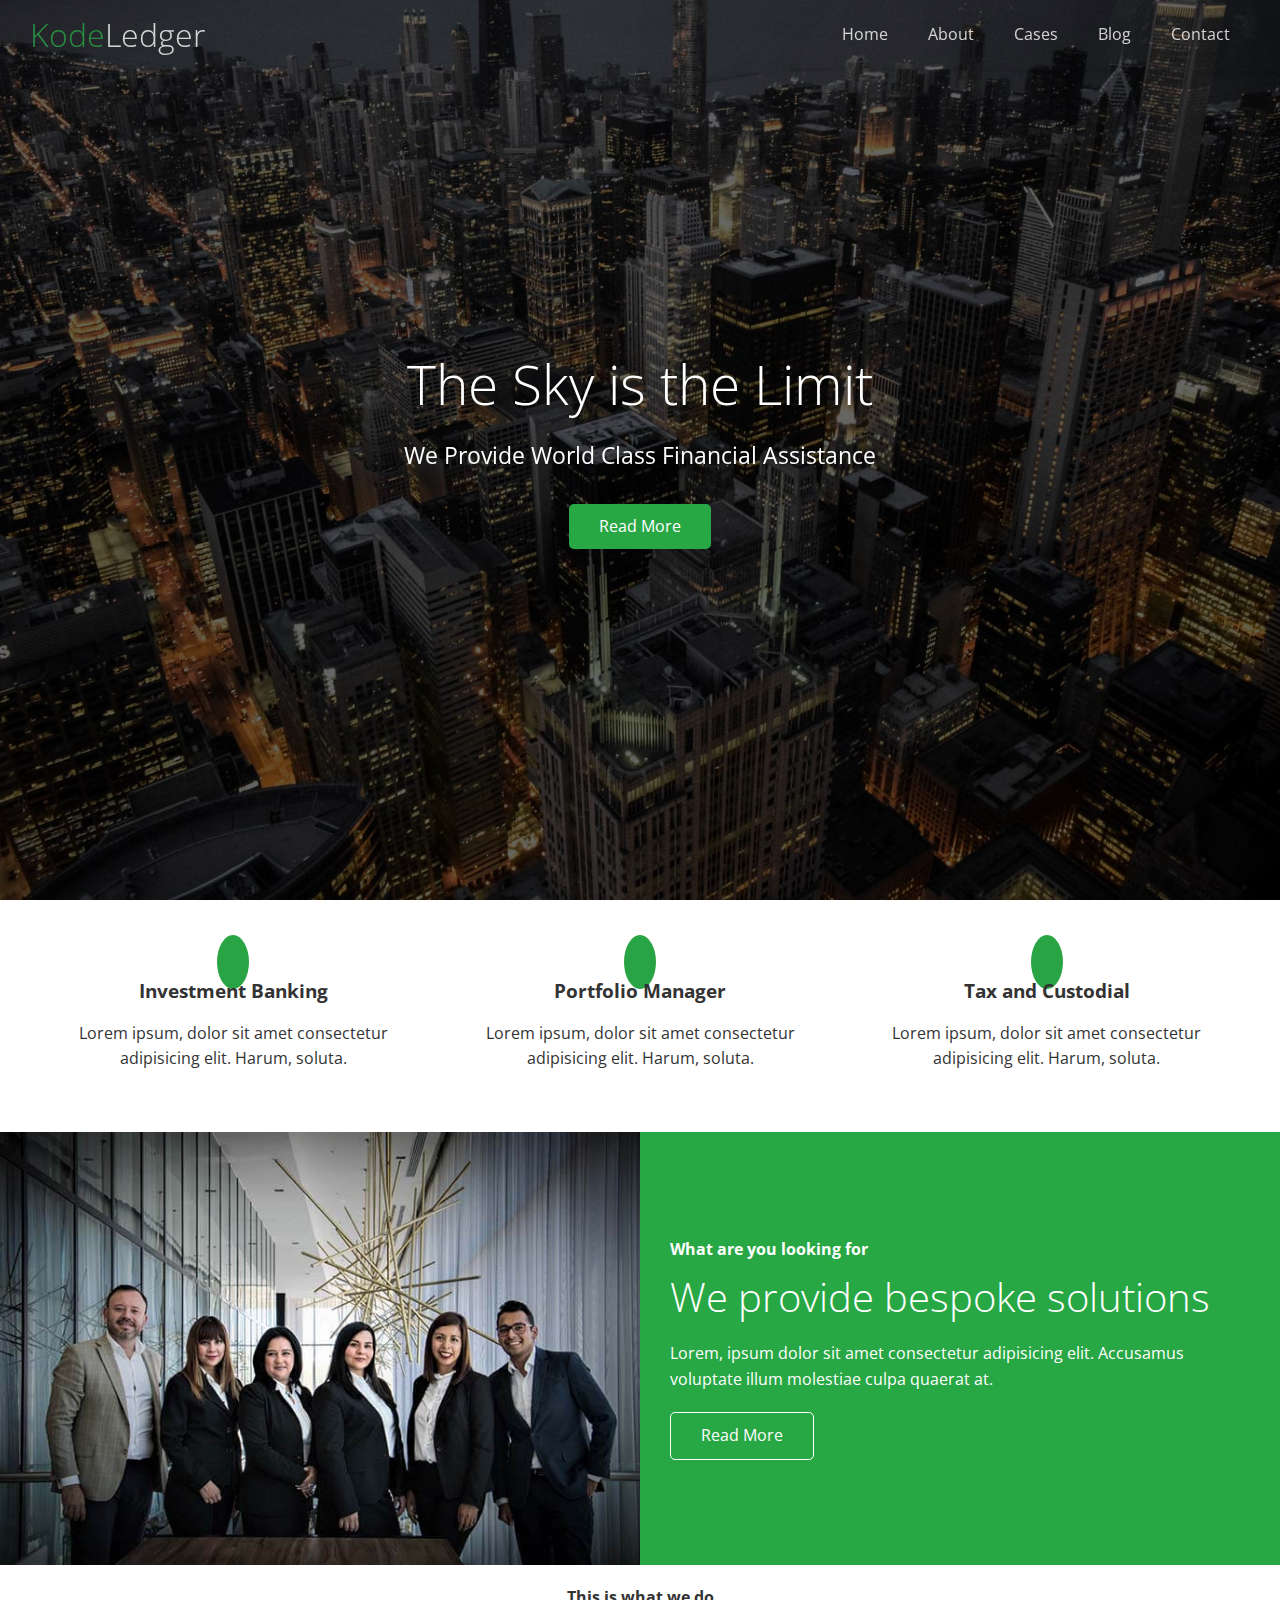
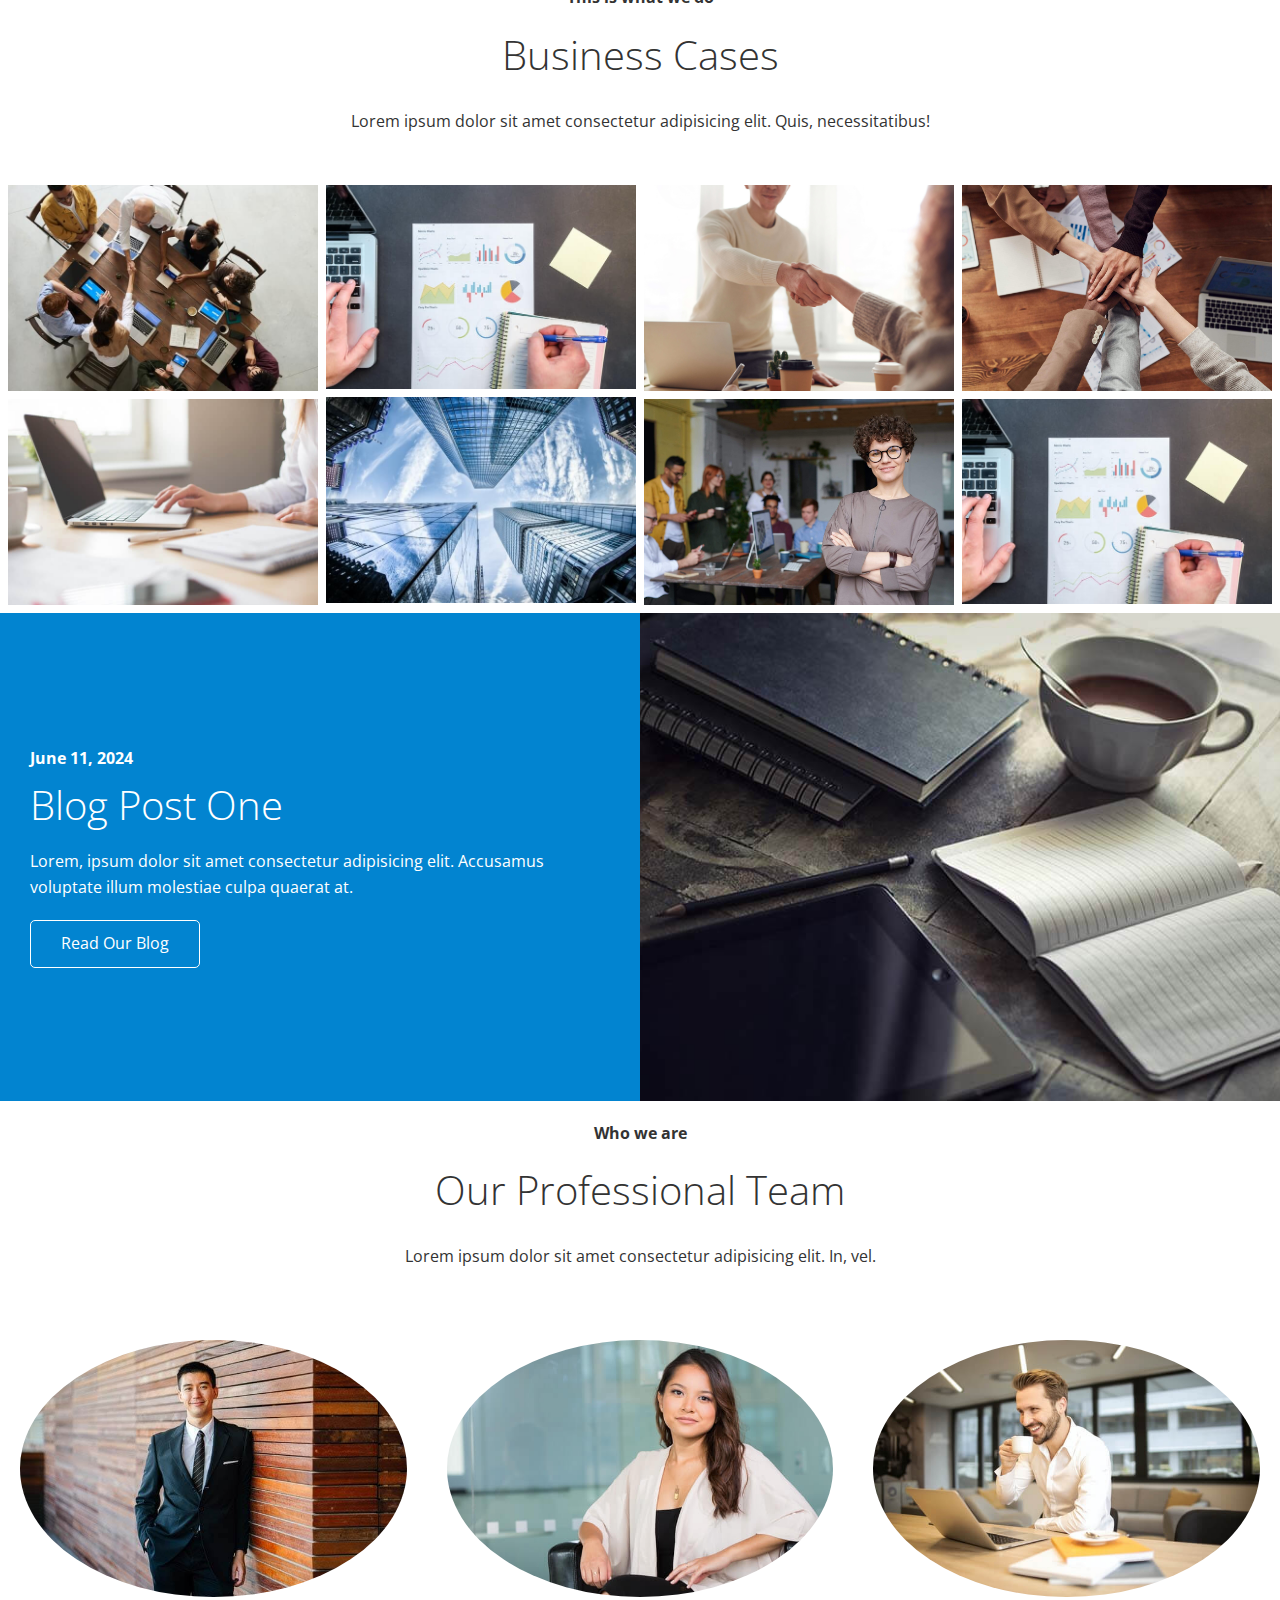
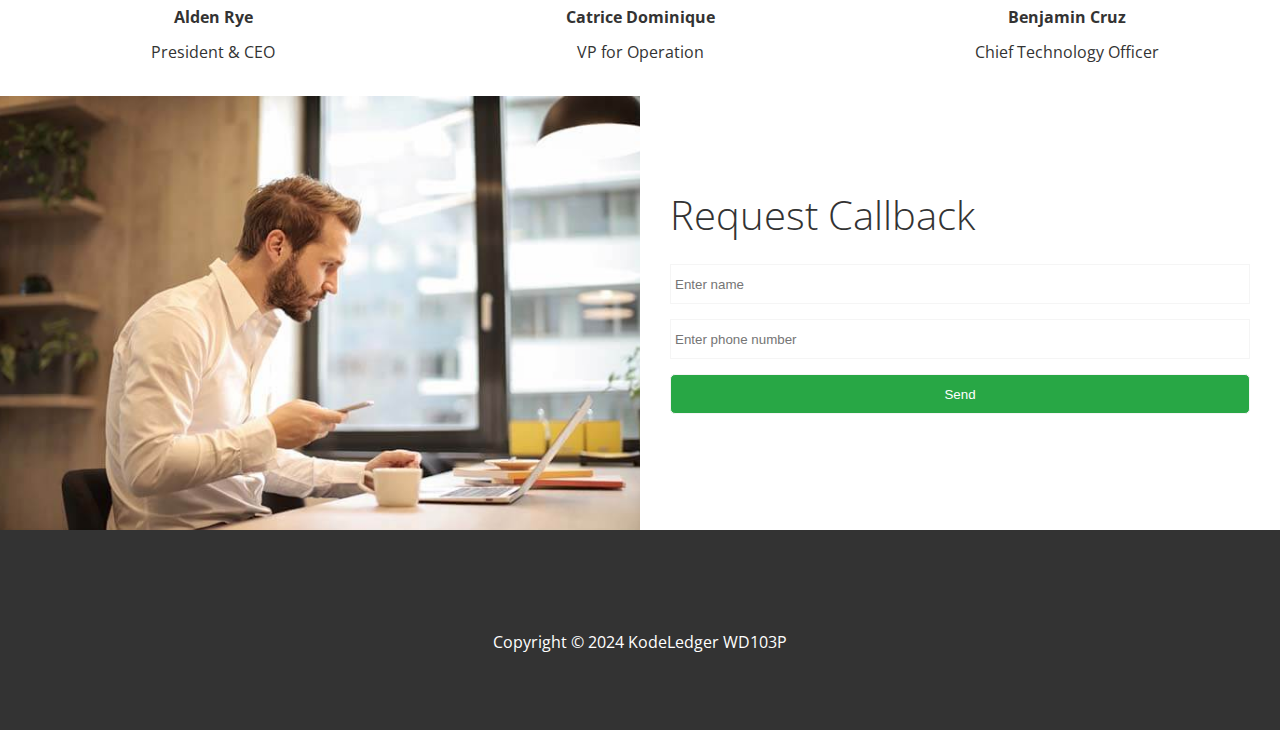
<file: index.html>
<!DOCTYPE html>
<html lang="en">
  <head>
    <meta charset="UTF-8" />
    <meta name="viewport" content="width=device-width, initial-scale=1.0" />
    <link
      rel="stylesheet"
      href="https://cdnjs.cloudflare.com/ajax/libs/font-awesome/6.5.2/css/all.min.css"
      integrity="sha512-SnH5WK+bZxgPHs44uWIX+LLJAJ9/2PkPKZ5QiAj6Ta86w+fsb2TkcmfRyVX3pBnMFcV7oQPJkl9QevSCWr3W6A=="
      crossorigin="anonymous"
      referrerpolicy="no-referrer"
    />
    <link rel="stylesheet" href="./css/lightbox.min.css" />
    <link rel="stylesheet" href="./css/utilities.css" />
    <link rel="stylesheet" href="./css/styles.css" />
    <title>KodeLedger</title>
  </head>
  <body id="home">
    <!-- navbar and hero -->
    <header class="hero">
      <div id="navbar" class="navbar top">
        <h1 class="logo">
          <span class="text-primary"><i class="fas fa-book-open"></i> Kode</span
          >Ledger
        </h1>
        <nav>
          <ul>
            <li><a href="#home">Home</a></li>
            <li><a href="#about">About</a></li>
            <li><a href="#cases">Cases</a></li>
            <li><a href="#blog">Blog</a></li>
            <li><a href="#contact">Contact</a></li>
          </ul>
        </nav>
      </div>
      <div class="content">
        <h1>The Sky is the Limit</h1>
        <p>We Provide World Class Financial Assistance</p>
        <a href="#about" class="btn">
          <i class="fas fa-chevron-right"></i> Read More</a
        >
      </div>
    </header>
    <main>
      <!-- About Icons -->
      <section id="about" class="icons bg-light">
        <div class="flex-items">
          <div>
            <i class="fas fa-university fa-2x"></i>
            <div><h3>Investment Banking</h3></div>
            <p>
              Lorem ipsum, dolor sit amet consectetur adipisicing elit. Harum,
              soluta.
            </p>
          </div>
          <div>
            <i class="fas fa-book-reader fa-2x"></i>
            <div><h3>Portfolio Manager</h3></div>
            <p>
              Lorem ipsum, dolor sit amet consectetur adipisicing elit. Harum,
              soluta.
            </p>
          </div>
          <div>
            <i class="fas fa-pencil-alt fa-2x"></i>
            <div><h3>Tax and Custodial</h3></div>
            <p>
              Lorem ipsum, dolor sit amet consectetur adipisicing elit. Harum,
              soluta.
            </p>
          </div>
        </div>
      </section>
      <!-- About Solutions  -->
      <section class="solutions flex-columns">
        <div class="row">
          <div class="column">
            <div class="column-1">
              <img
                src="./images/home/people.jpg"
                alt="Companies People or Employee"
              />
            </div>
          </div>
          <div class="column">
            <div class="column-2 bg-primary">
              <h4>What are you looking for</h4>
              <h2>We provide bespoke solutions</h2>
              <p>
                Lorem, ipsum dolor sit amet consectetur adipisicing elit.
                Accusamus voluptate illum molestiae culpa quaerat at.
              </p>
              <a href="#" class="btn btn-outline">
                <i class="fas fa-chevron-right"></i> Read More
              </a>
            </div>
          </div>
        </div>
      </section>

      <!-- Cases Section -->
      <section id="cases" class="cases flex-grid section-padding">
        <header class="section-header">
          <h4>This is what we do</h4>
          <h2>Business Cases</h2>
          <p>
            Lorem ipsum dolor sit amet consectetur adipisicing elit. Quis,
            necessitatibus!
          </p>
        </header>
        <div class="row">
          <div class="column">
            <a
              href="./images/cases/cases1.jpg"
              data-lightbox="cases"
              data-title="Lorem, ipsum dolor sit amet consectetur adipisicing elit. Ullam, sequi!"
            >
              <img src="./images/cases/cases1.jpg" alt="Case1"
            /></a>
            <a
              href="./images/cases/cases2.jpg"
              data-lightbox="cases"
              data-title="Lorem, ipsum dolor sit amet consectetur adipisicing elit. Ullam, sequi!"
            >
              <img src="./images/cases/cases2.jpg" alt="Case2" />
            </a>
          </div>
          <div class="column">
            <a
              href="./images/cases/cases3.jpg"
              data-lightbox="cases"
              data-title="Lorem, ipsum dolor sit amet consectetur adipisicing elit. Ullam, sequi!"
            >
              <img src="./images/cases/cases3.jpg" alt="Case3" />
            </a>
            <a
              href="./images/cases/cases4.jpg"
              data-lightbox="cases"
              data-title="Lorem, ipsum dolor sit amet consectetur adipisicing elit. Ullam, sequi!"
            >
              <img src="./images/cases/cases4.jpg" alt="Case4"
            /></a>
          </div>
          <div class="column">
            <a
              href="./images/cases/cases5.jpg"
              data-lightbox="cases"
              data-title="Lorem, ipsum dolor sit amet consectetur adipisicing elit. Ullam, sequi!"
            >
              <img src="./images/cases/cases5.jpg" alt="Case5" />
            </a>
            <a
              href="./images/cases/cases6.jpg"
              data-lightbox="cases"
              data-title="Lorem, ipsum dolor sit amet consectetur adipisicing elit. Ullam, sequi!"
            >
              <img src="./images/cases/cases6.jpg" alt="Case6"
            /></a>
          </div>
          <div class="column">
            <a
              href="./images/cases/cases7.jpg"
              data-lightbox="cases"
              data-title="Lorem, ipsum dolor sit amet consectetur adipisicing elit. Ullam, sequi!"
            >
              <img src="./images/cases/cases7.jpg" alt="Case7"
            /></a>
            <a
              href="./images/cases/cases3.jpg"
              data-lightbox="cases"
              data-title="Lorem, ipsum dolor sit amet consectetur adipisicing elit. Ullam, sequi!"
            >
              <img src="./images/cases/cases3.jpg" alt="Case3"
            /></a>
          </div>
        </div>
      </section>

      <!-- Blog Section -->
      <section id="blog" class="blog flex-columns flex-reverse">
        <div class="row">
          <div class="column">
            <div class="column-1">
              <img src="./images/home/blog.jpg" alt="Blog image" />
            </div>
          </div>
          <div class="column">
            <div class="column-2 bg-secondary">
              <h4>June 11, 2024</h4>
              <h2>Blog Post One</h2>
              <p>
                Lorem, ipsum dolor sit amet consectetur adipisicing elit.
                Accusamus voluptate illum molestiae culpa quaerat at.
              </p>
              <a href="blog.html" class="btn btn-outline">
                <i class="fas fa-chevron-right"></i> Read Our Blog
              </a>
            </div>
          </div>
        </div>
      </section>

      <!-- Team Section -->
      <section id="team" class="team section-padding">
        <header class="section-header">
          <h4>Who we are</h4>
          <h2>Our Professional Team</h2>
          <p>
            Lorem ipsum dolor sit amet consectetur adipisicing elit. In, vel.
          </p>
        </header>
        <div class="flex-items">
          <div>
            <img src="./images/team/person1.jpg" alt="person1" />
            <h4>Alden Rye</h4>
            <p>President & CEO</p>
          </div>
          <div>
            <img src="./images/team/person2.jpg" alt="person2" />
            <h4>Catrice Dominique</h4>
            <p>VP for Operation</p>
          </div>
          <div>
            <img src="./images/team/person3.jpg" alt="person3" />
            <h4>Benjamin Cruz</h4>
            <p>Chief Technology Officer</p>
          </div>
        </div>
      </section>

      <!-- Contact Section -->
      <section id="contact" class="contact flex-columns">
        <div class="row">
          <div class="column">
            <div class="column-1">
              <img src="./images/home/contact.jpg" alt="Contact Us Image" />
            </div>
          </div>
          <div class="column">
            <div class="column-2 bg-light">
              <h2>Request Callback</h2>
              <form action="process.php" class="callback-form">
                <div class="form-control">
                  <label for="name"></label>
                  <input
                    type="text"
                    name="name"
                    id="name"
                    placeholder="Enter name"
                  />
                </div>
                <div class="form-control">
                  <label for="phone"></label>
                  <input
                    type="text"
                    name="phone"
                    id="phone"
                    placeholder="Enter phone number"
                  />
                </div>
                <input type="submit" value="Send" id="submit" class="btn" />
              </form>
            </div>
          </div>
        </div>
      </section>
    </main>

    <!-- Footer -->
    <footer class="footer bg-dark">
      <div class="social">
        <a href="#"><i class="fab fa-facebook fa-2x"></i></a>
        <a href="#"><i class="fab fa-x-twitter fa-2x"></i></a>
        <a href="#"><i class="fab fa-youtube fa-2x"></i></a>
        <a href="#"><i class="fab fa-linkedin fa-2x"></i></a>
      </div>
      <p>Copyright &copy; 2024 KodeLedger WD103P</p>
    </footer>

    <script
      src="https://cdnjs.cloudflare.com/ajax/libs/jquery/3.7.1/jquery.min.js"
      integrity="sha512-v2CJ7UaYy4JwqLDIrZUI/4hqeoQieOmAZNXBeQyjo21dadnwR+8ZaIJVT8EE2iyI61OV8e6M8PP2/4hpQINQ/g=="
      crossorigin="anonymous"
      referrerpolicy="no-referrer"
    ></script>
    <script src="./js/lightbox.min.js"></script>

    <script>
      const navbar = document.getElementById("navbar");
      let scrolled = false;

      window.onscroll = function () {
        if (window.pageYOffset > 100) {
          navbar.classList.remove("top");
          if (!scrolled) {
            navbar.style.transform = "translateY(-70px)";
          }

          setTimeout(function () {
            navbar.style.transform = "translateY(0)";
            scrolled = true;
          }, 200);
        } else {
          navbar.classList.add("top");
          scrolled = false;
        }
      };

      // Smooth Scrolling
      $("#navbar a, .btn").on("click", function (e) {
        if (this.hash !== "") {
          e.preventDefault();

          const hash = this.hash;

          $("html, body").animate(
            {
              scrollTop: $(hash).offset().top - 100,
            },
            800
          );
        }
      });
    </script>
  </body>
</html>
</file>
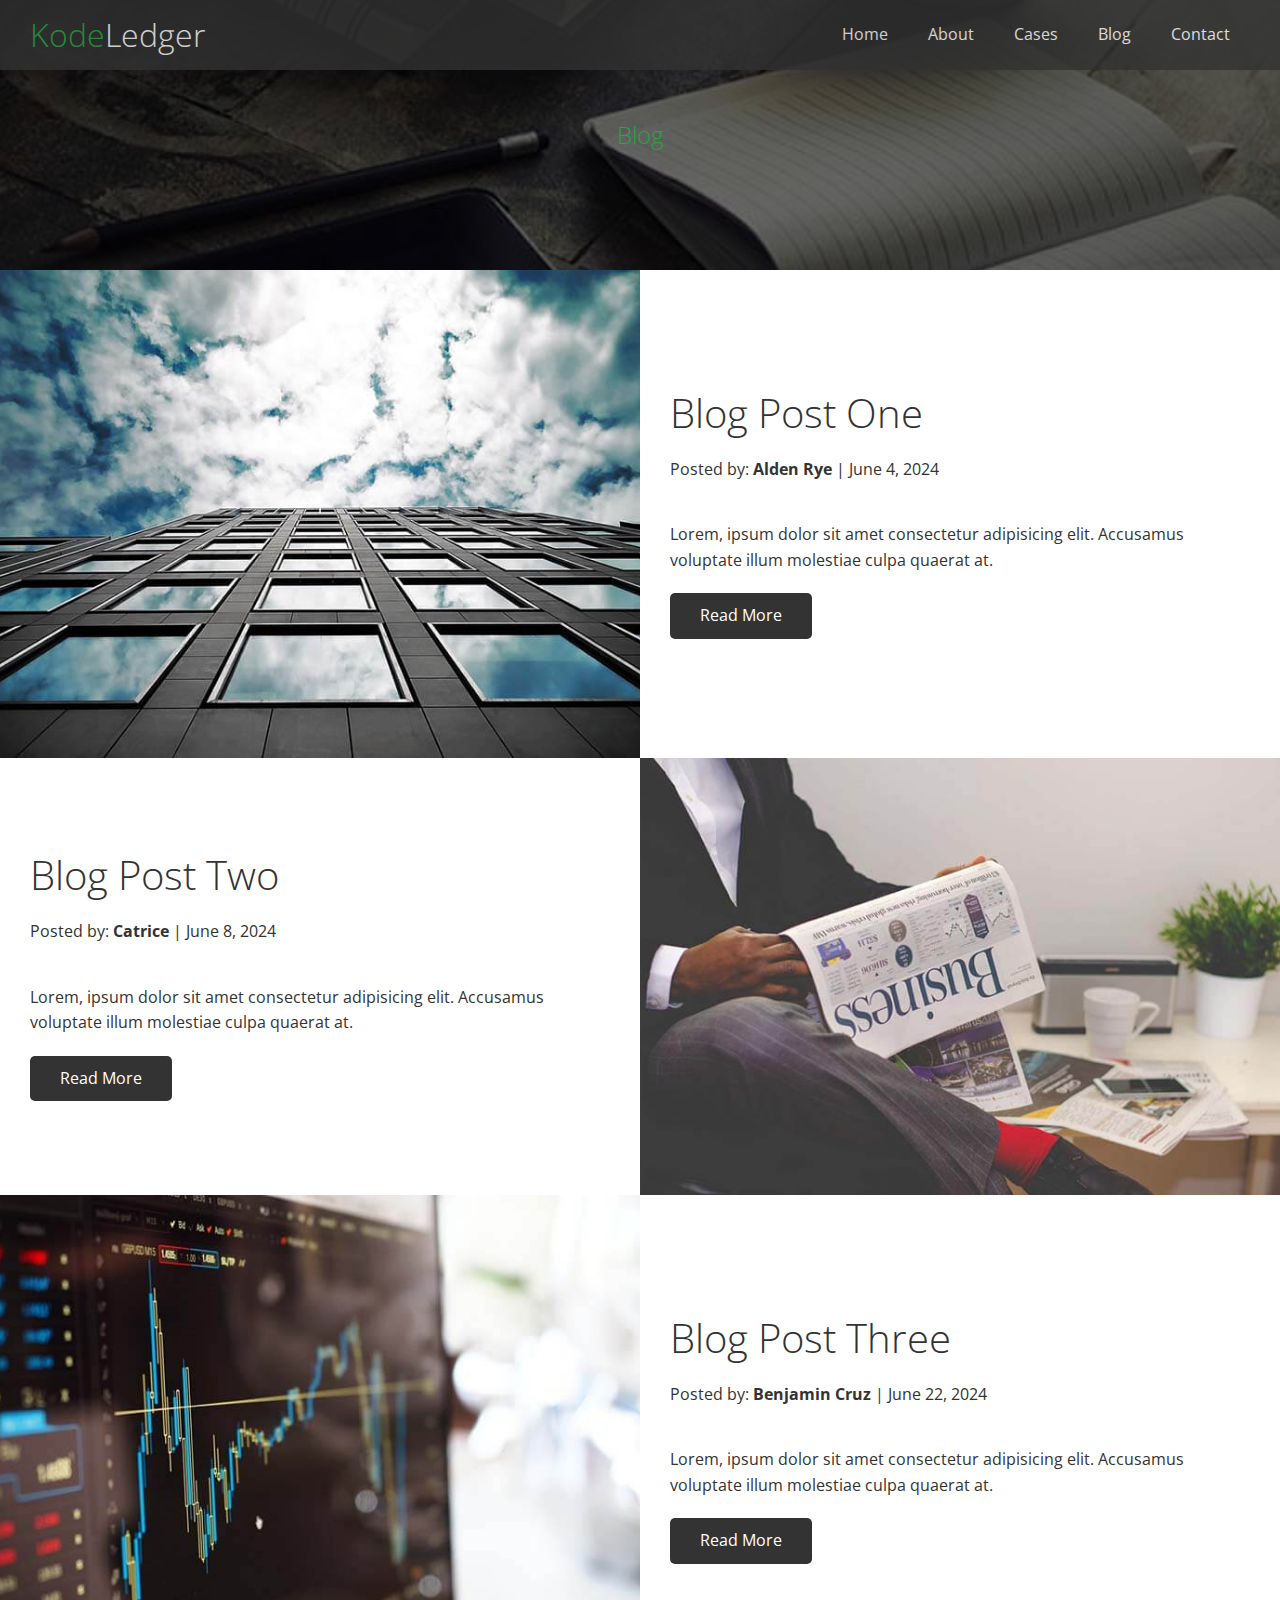
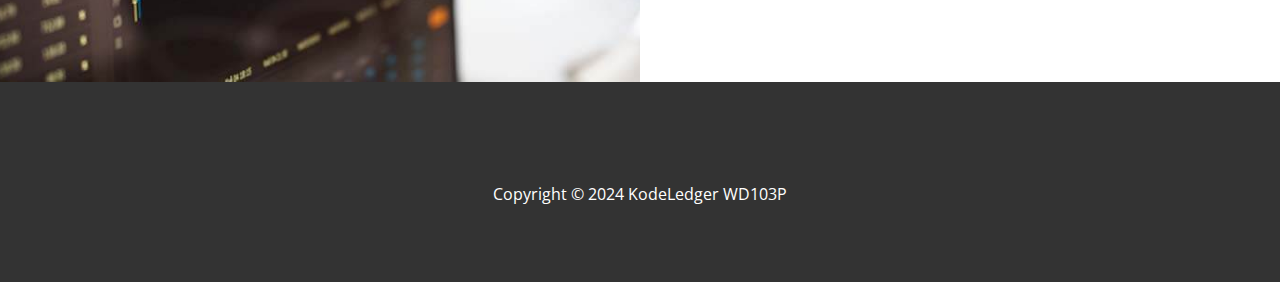
<file: blog.html>
<!DOCTYPE html>
<html lang="en">
  <head>
    <meta charset="UTF-8" />
    <meta name="viewport" content="width=device-width, initial-scale=1.0" />
    <link
      rel="stylesheet"
      href="https://cdnjs.cloudflare.com/ajax/libs/font-awesome/6.5.2/css/all.min.css"
      integrity="sha512-SnH5WK+bZxgPHs44uWIX+LLJAJ9/2PkPKZ5QiAj6Ta86w+fsb2TkcmfRyVX3pBnMFcV7oQPJkl9QevSCWr3W6A=="
      crossorigin="anonymous"
      referrerpolicy="no-referrer"
    />
    <link rel="stylesheet" href="./css/utilities.css" />
    <link rel="stylesheet" href="./css/styles.css" />
    <title>Blog</title>
  </head>
  <body id="home">
    <!-- navbar and hero -->
    <header class="hero blog">
      <div id="navbar" class="navbar">
        <h1 class="logo">
          <span class="text-primary"><i class="fas fa-book-open"></i> Kode</span
          >Ledger
        </h1>
        <nav>
          <ul>
            <li><a href="index.html">Home</a></li>
            <li><a href="index.html#about">About</a></li>
            <li><a href="index.html#cases">Cases</a></li>
            <li><a href="index.html#blog">Blog</a></li>
            <li><a href="index.html#contact">Contact</a></li>
          </ul>
        </nav>
      </div>
      <div class="content text-primary">
        <h2 class="log-headder">Blog</h2>
      </div>
    </header>

    <main>
      <!-- Blog 1 -->
      <article class="flex-columns">
        <div class="row">
          <div class="column">
            <div class="column-1">
              <img src="./images/blog/blog1.jpg" alt="Blog1" />
            </div>
          </div>
          <div class="column">
            <div class="column-2 bg-light">
              <h2>Blog Post One</h2>
              <p class="meta">
                <i class="fas fa-user"></i>Posted by: <strong>Alden Rye</strong>
                | June 4, 2024
              </p>
              <p>
                Lorem, ipsum dolor sit amet consectetur adipisicing elit.
                Accusamus voluptate illum molestiae culpa quaerat at.
              </p>
              <a href="post.html" class="btn btn-dark">
                <i class="fas fa-chevron-right"></i> Read More
              </a>
            </div>
          </div>
        </div>
      </article>

      <!-- Blog 2 -->
      <article class="flex-columns flex-reverse">
        <div class="row">
          <div class="column">
            <div class="column-1">
              <img src="./images/blog/blog2.jpg" alt="Blog2" />
            </div>
          </div>
          <div class="column">
            <div class="column-2 bg-light">
              <h2>Blog Post Two</h2>
              <p class="meta">
                <i class="fas fa-user"></i>Posted by: <strong>Catrice</strong>
                | June 8, 2024
              </p>
              <p>
                Lorem, ipsum dolor sit amet consectetur adipisicing elit.
                Accusamus voluptate illum molestiae culpa quaerat at.
              </p>
              <a href="post.html" class="btn btn-dark">
                <i class="fas fa-chevron-right"></i> Read More
              </a>
            </div>
          </div>
        </div>
      </article>

      <!-- Blog 3 -->
      <article class="flex-columns">
        <div class="row">
          <div class="column">
            <div class="column-1">
              <img src="./images/blog/blog3.jpg" alt="Blog3" />
            </div>
          </div>
          <div class="column">
            <div class="column-2 bg-light">
              <h2>Blog Post Three</h2>
              <p class="meta">
                <i class="fas fa-user"></i>Posted by:
                <strong> Benjamin Cruz</strong>
                | June 22, 2024
              </p>
              <p>
                Lorem, ipsum dolor sit amet consectetur adipisicing elit.
                Accusamus voluptate illum molestiae culpa quaerat at.
              </p>
              <a href="post.html" class="btn btn-dark">
                <i class="fas fa-chevron-right"></i> Read More
              </a>
            </div>
          </div>
        </div>
      </article>
    </main>

    <!-- Footer -->
    <footer class="footer bg-dark">
      <div class="social">
        <a href="#"><i class="fab fa-facebook fa-2x"></i></a>
        <a href="#"><i class="fab fa-x-twitter fa-2x"></i></a>
        <a href="#"><i class="fab fa-youtube fa-2x"></i></a>
        <a href="#"><i class="fab fa-linkedin fa-2x"></i></a>
      </div>
      <p>Copyright &copy; 2024 KodeLedger WD103P</p>
    </footer>
  </body>
</html>
</file>
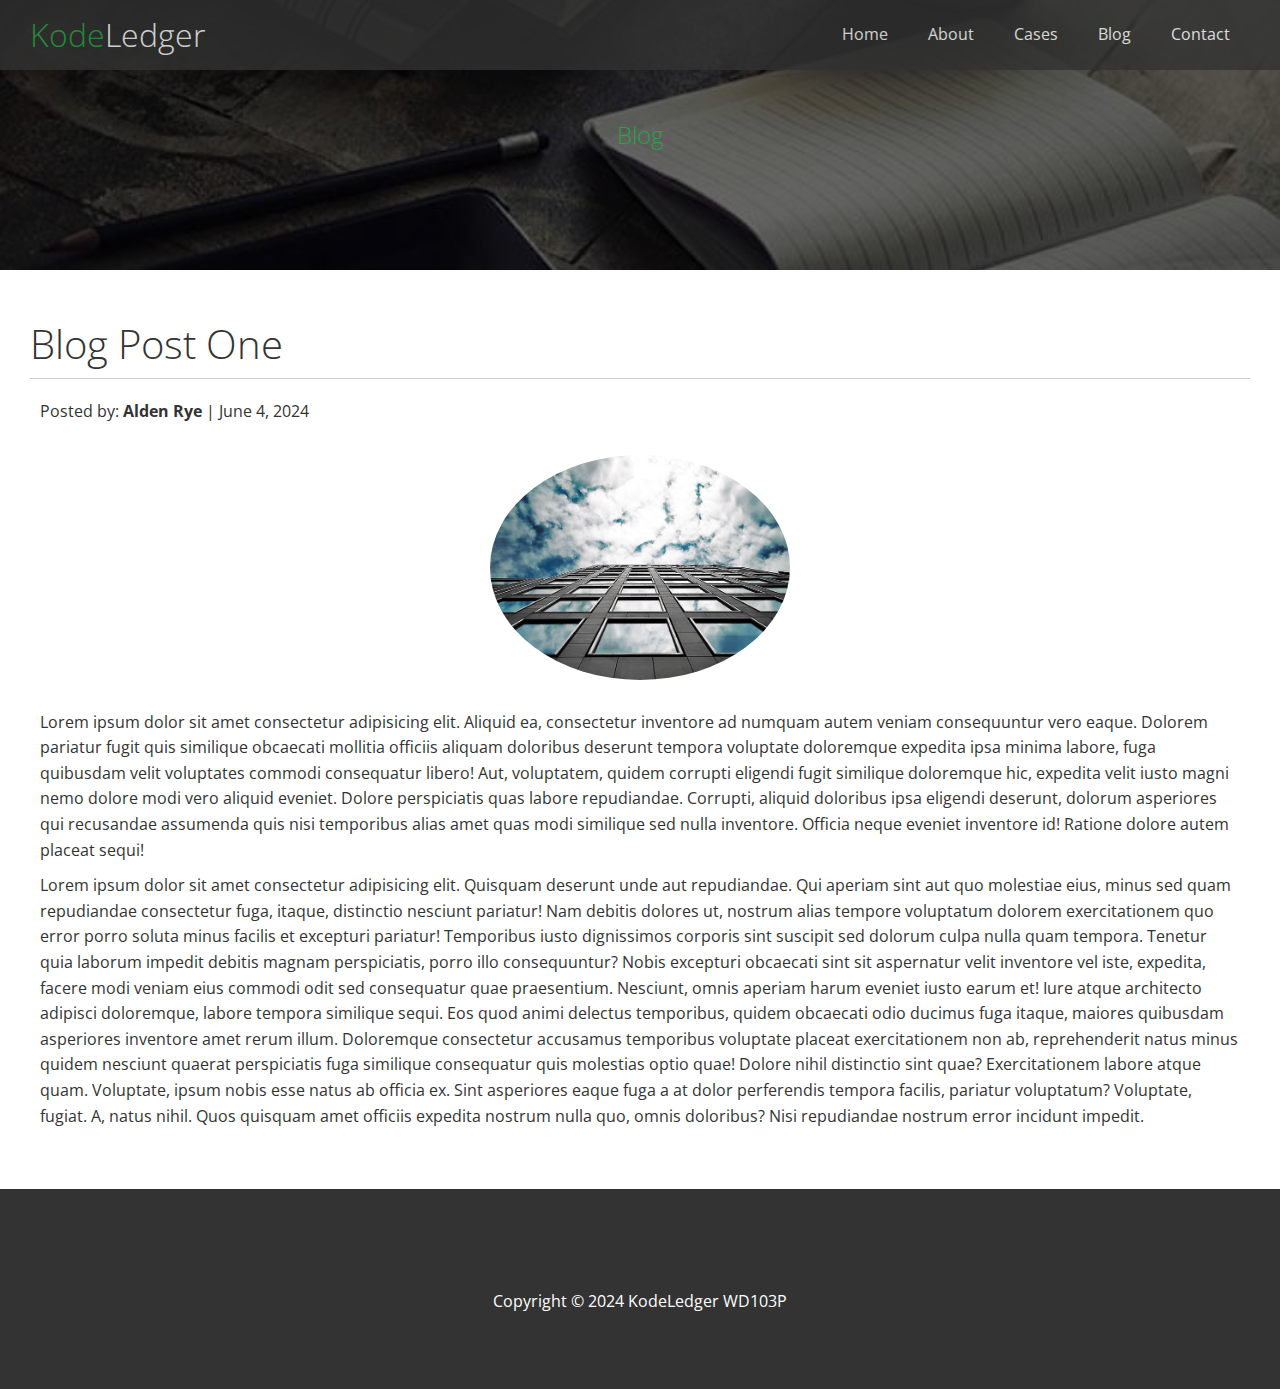
<file: post.html>
<!DOCTYPE html>
<html lang="en">
  <head>
    <meta charset="UTF-8" />
    <meta name="viewport" content="width=device-width, initial-scale=1.0" />
    <link
      rel="stylesheet"
      href="https://cdnjs.cloudflare.com/ajax/libs/font-awesome/6.5.2/css/all.min.css"
      integrity="sha512-SnH5WK+bZxgPHs44uWIX+LLJAJ9/2PkPKZ5QiAj6Ta86w+fsb2TkcmfRyVX3pBnMFcV7oQPJkl9QevSCWr3W6A=="
      crossorigin="anonymous"
      referrerpolicy="no-referrer"
    />
    <link rel="stylesheet" href="./css/utilities.css" />
    <link rel="stylesheet" href="./css/styles.css" />
    <title>Post</title>
  </head>
  <body id="home">
    <!-- navbar and hero -->
    <header class="hero blog">
      <div id="navbar" class="navbar">
        <h1 class="logo">
          <span class="text-primary"><i class="fas fa-book-open"></i> Kode</span
          >Ledger
        </h1>
        <nav>
          <ul>
            <li><a href="index.html">Home</a></li>
            <li><a href="index.html#about">About</a></li>
            <li><a href="index.html#cases">Cases</a></li>
            <li><a href="index.html#blog">Blog</a></li>
            <li><a href="index.html#contact">Contact</a></li>
          </ul>
        </nav>
      </div>
      <div class="content text-primary">
        <h2 class="log-headder">Blog</h2>
      </div>
    </header>

    <main>
      <section class="post">
        <h2>Blog Post One</h2>

        <p class="meta">
          <i class="fas fa-user"></i> Posted by: <strong>Alden Rye</strong> |
          June 4, 2024
        </p>
        <p>
          <img src="./images/blog/blog1.jpg" alt="Blog 1" />
        </p>
        <p>
          Lorem ipsum dolor sit amet consectetur adipisicing elit. Aliquid ea,
          consectetur inventore ad numquam autem veniam consequuntur vero eaque.
          Dolorem pariatur fugit quis similique obcaecati mollitia officiis
          aliquam doloribus deserunt tempora voluptate doloremque expedita ipsa
          minima labore, fuga quibusdam velit voluptates commodi consequatur
          libero! Aut, voluptatem, quidem corrupti eligendi fugit similique
          doloremque hic, expedita velit iusto magni nemo dolore modi vero
          aliquid eveniet. Dolore perspiciatis quas labore repudiandae.
          Corrupti, aliquid doloribus ipsa eligendi deserunt, dolorum asperiores
          qui recusandae assumenda quis nisi temporibus alias amet quas modi
          similique sed nulla inventore. Officia neque eveniet inventore id!
          Ratione dolore autem placeat sequi!
        </p>
        <p>
          Lorem ipsum dolor sit amet consectetur adipisicing elit. Quisquam
          deserunt unde aut repudiandae. Qui aperiam sint aut quo molestiae
          eius, minus sed quam repudiandae consectetur fuga, itaque, distinctio
          nesciunt pariatur! Nam debitis dolores ut, nostrum alias tempore
          voluptatum dolorem exercitationem quo error porro soluta minus facilis
          et excepturi pariatur! Temporibus iusto dignissimos corporis sint
          suscipit sed dolorum culpa nulla quam tempora. Tenetur quia laborum
          impedit debitis magnam perspiciatis, porro illo consequuntur? Nobis
          excepturi obcaecati sint sit aspernatur velit inventore vel iste,
          expedita, facere modi veniam eius commodi odit sed consequatur quae
          praesentium. Nesciunt, omnis aperiam harum eveniet iusto earum et!
          Iure atque architecto adipisci doloremque, labore tempora similique
          sequi. Eos quod animi delectus temporibus, quidem obcaecati odio
          ducimus fuga itaque, maiores quibusdam asperiores inventore amet rerum
          illum. Doloremque consectetur accusamus temporibus voluptate placeat
          exercitationem non ab, reprehenderit natus minus quidem nesciunt
          quaerat perspiciatis fuga similique consequatur quis molestias optio
          quae! Dolore nihil distinctio sint quae? Exercitationem labore atque
          quam. Voluptate, ipsum nobis esse natus ab officia ex. Sint asperiores
          eaque fuga a at dolor perferendis tempora facilis, pariatur
          voluptatum? Voluptate, fugiat. A, natus nihil. Quos quisquam amet
          officiis expedita nostrum nulla quo, omnis doloribus? Nisi repudiandae
          nostrum error incidunt impedit.
        </p>
      </section>
    </main>

    <!-- Footer -->
    <footer class="footer bg-dark">
      <div class="social">
        <a href="#"><i class="fab fa-facebook fa-2x"></i></a>
        <a href="#"><i class="fab fa-x-twitter fa-2x"></i></a>
        <a href="#"><i class="fab fa-youtube fa-2x"></i></a>
        <a href="#"><i class="fab fa-linkedin fa-2x"></i></a>
      </div>
      <p>Copyright &copy; 2024 KodeLedger WD103P</p>
    </footer>
  </body>
</html>
</file>
<file: css/utilities.css>
/* Text Color */
.text-primary {
  color: #28a745;
}

.text-secondary {
  color: #0284d0;
}

/* Navbar */
.navbar {
  display: flex;
  align-items: center;
  justify-content: space-between;
  background-color: #333;
  color: #fff;
  opacity: 0.8;
  width: 100%;
  height: 70px;
  position: fixed;
  top: 0px;
  padding: 0 30px;
  transition: 0.5;
}

.navbar.top {
  background: transparent;
}

.navbar a {
  color: #fff;
  padding: 10px 20px;
  margin: 0 5 px;
}

.navbar ul {
  display: flex;
}

.navbar a:hover {
  border-bottom: #28a745 2px solid;
}

.navbar .logo {
  font-weight: 400px;
}

/* Button */
.btn {
  cursor: pointer;
  display: inline-block;
  padding: 10px 30px;
  color: #fff;
  background-color: #28a745;
  border: none;
  border-radius: 5px;
}

.btn:hover {
  opacity: 0.9;
}

.btn-primary,
.bg-primary {
  background-color: #28a745;
  color: #fff;
}

.btn-secondary,
.bg-secondary {
  background: #0284d0;
  color: #fff;
}

.btn-dark,
.bg-dark {
  background: #333;
  color: #fff;
}

.btn-light,
.bg-light {
  background: #fff;
  color: #333;
}

/* Flex Columns */
.flex-columns.flex-reverse .row {
  flex-direction: row-reverse;
}

.flex-columns .row {
  display: flex;
  flex-direction: row;
  flex-wrap: wrap;
  width: 100%;
}

.flex-columns .column {
  display: flex;
  flex-direction: column;
  flex-basis: 100%;
  flex: 1;
}

.flex-columns .column .column-1,
.flex-columns .column .column-2 {
  height: 100%;
}

.flex-columns img {
  width: 100%;
  height: 100%;
  object-fit: cover;
}

.flex-columns .column-2 {
  display: flex;
  flex-direction: column;
  align-items: flex-start;
  justify-content: center;
  padding: 30px;
}

.flex-columns h2 {
  font-size: 40px;
  font-weight: 100;
}

.flex-columns h4 {
  margin-bottom: 10px;
}

.flex-columns p {
  margin: 20px 0;
}

.btn-outline {
  background: transparent;
  border: 1px solid #fff;
}

/* Flex Grid */
.flex-grid .row {
  display: flex;
  flex-wrap: wrap;
  padding: 0 4px;
}

.flex-grid .column {
  flex: 25%;
  max-width: 25%;
  padding: 0 4px;
}
</file>
<file: css/styles.css>
@import url("https://fonts.googleapis.com/css2?family=Open+Sans:ital,wght@1,300;1,400&display=swap");

* {
  box-sizing: border-box;
  padding: 0;
  margin: 0;
}

body {
  font-family: "Open Sans", sans-serif;
  background: #fff;
  color: #333;
  line-height: 1.6;
}

ul {
  list-style: none;
}

a {
  color: #333;
  text-decoration: none;
}

h1,
h2 {
  font-weight: 300;
  line-height: 1.2;
}

p {
  margin: 10px;
}

img {
  width: 100%;
}

.hero {
  background: url("../images/home/showcase.jpg") no-repeat center/cover;
  height: 100vh;
  position: relative;
  color: #fff;
}

.hero .content {
  display: flex;
  flex-direction: column;
  align-items: center;
  justify-content: center;
  text-align: center;
  height: 100%;
  padding: 0 20px;
}

.hero .content h1 {
  font-size: 55px;
}

.hero .content p {
  font-size: 23px;
  max-width: 600px;
  margin: 20px 0px 30px;
}

.hero::before {
  content: "";
  position: absolute;
  top: 0;
  left: 0;
  width: 100%;
  height: 100%;
  background: rgba(0, 0, 0, 0.6);
}

.hero * {
  z-index: 5;
}

.icons {
  padding: 30px;
}

.icons h3 {
  font-weight: bold;
  margin-bottom: 15px;
}

.icons i {
  background-color: #28a445;
  color: #fff;
  padding: 1rem;
  border-radius: 50%;
}

/* Flex Items */
.flex-items {
  display: flex;
  text-align: center;
  justify-content: center;
  height: 100%;
}

.flex-items > div {
  padding: 20px;
}
/* Section-header */
.cases img:hover {
  opacity: 0.7;
}

.section-header {
  display: flex;
  flex-direction: column;
  align-items: center;
  justify-content: center;
  text-align: center;
  padding: 30px;
}

.section-header h2 {
  font-size: 40px;
  margin: 20px;
}

.section-header {
  padding: 20px 20px 40px;
}

.team img {
  border-radius: 50%;
}

/* Callback Form  */
.callback-form {
  width: 100%;
  padding: 20px 0;
}

.callback-form label {
  display: block;
  margin-bottom: 5px;
}

.callback-form .form-control {
  margin-bottom: 15px;
}

.callback-form input {
  width: 100%;
  padding: 4px;
  height: 40px;
  border: #f5f5f5 1px solid;
}

.callback-form input:focus {
  outline-color: #28a445;
}

/* Footer  */
.footer {
  display: flex;
  flex-direction: column;
  align-items: center;
  justify-content: center;
  text-align: center;
  height: 200px;
}

footer a {
  color: #fff;
}

.footer .social > * {
  margin-right: 30px;
}

/* Another solution for spacing of social icons
.footer .social {
  display: flex;
  justify-content: center;
  gap: 20px;
} */

/* Target the .hero section with .blog class */
.hero.blog {
  background: url(../images/home/blog.jpg) no-repeat center/cover;
  height: 30vh;
}

/* Post */
.post {
  padding: 50px 30px;
}

.post h2 {
  font-size: 40px;
  margin-bottom: 20px;
  padding-bottom: 10px;
  border-bottom: #ccc solid 1px;
}

.post .meta {
  margin-bottom: 30px;
}

.post img {
  width: 300px;
  border-radius: 50%;
  display: block;
  margin: 0 auto 30px;
}

/* For Mobile */
@media (max-width: 768px) {
  .navbar {
    flex-direction: column;
    height: 120px;
    padding: 20px;
  }

  .navbar a {
    padding: 10px 10px;
    margin: 0 3px;
  }

  .flex-items {
    flex-direction: column;
  }

  .flex-columns .column,
  .flex-grid .column {
    flex: 100%;
    max-width: 100%;
  }

  .team img {
    width: 80%;
  }
}
</file>
